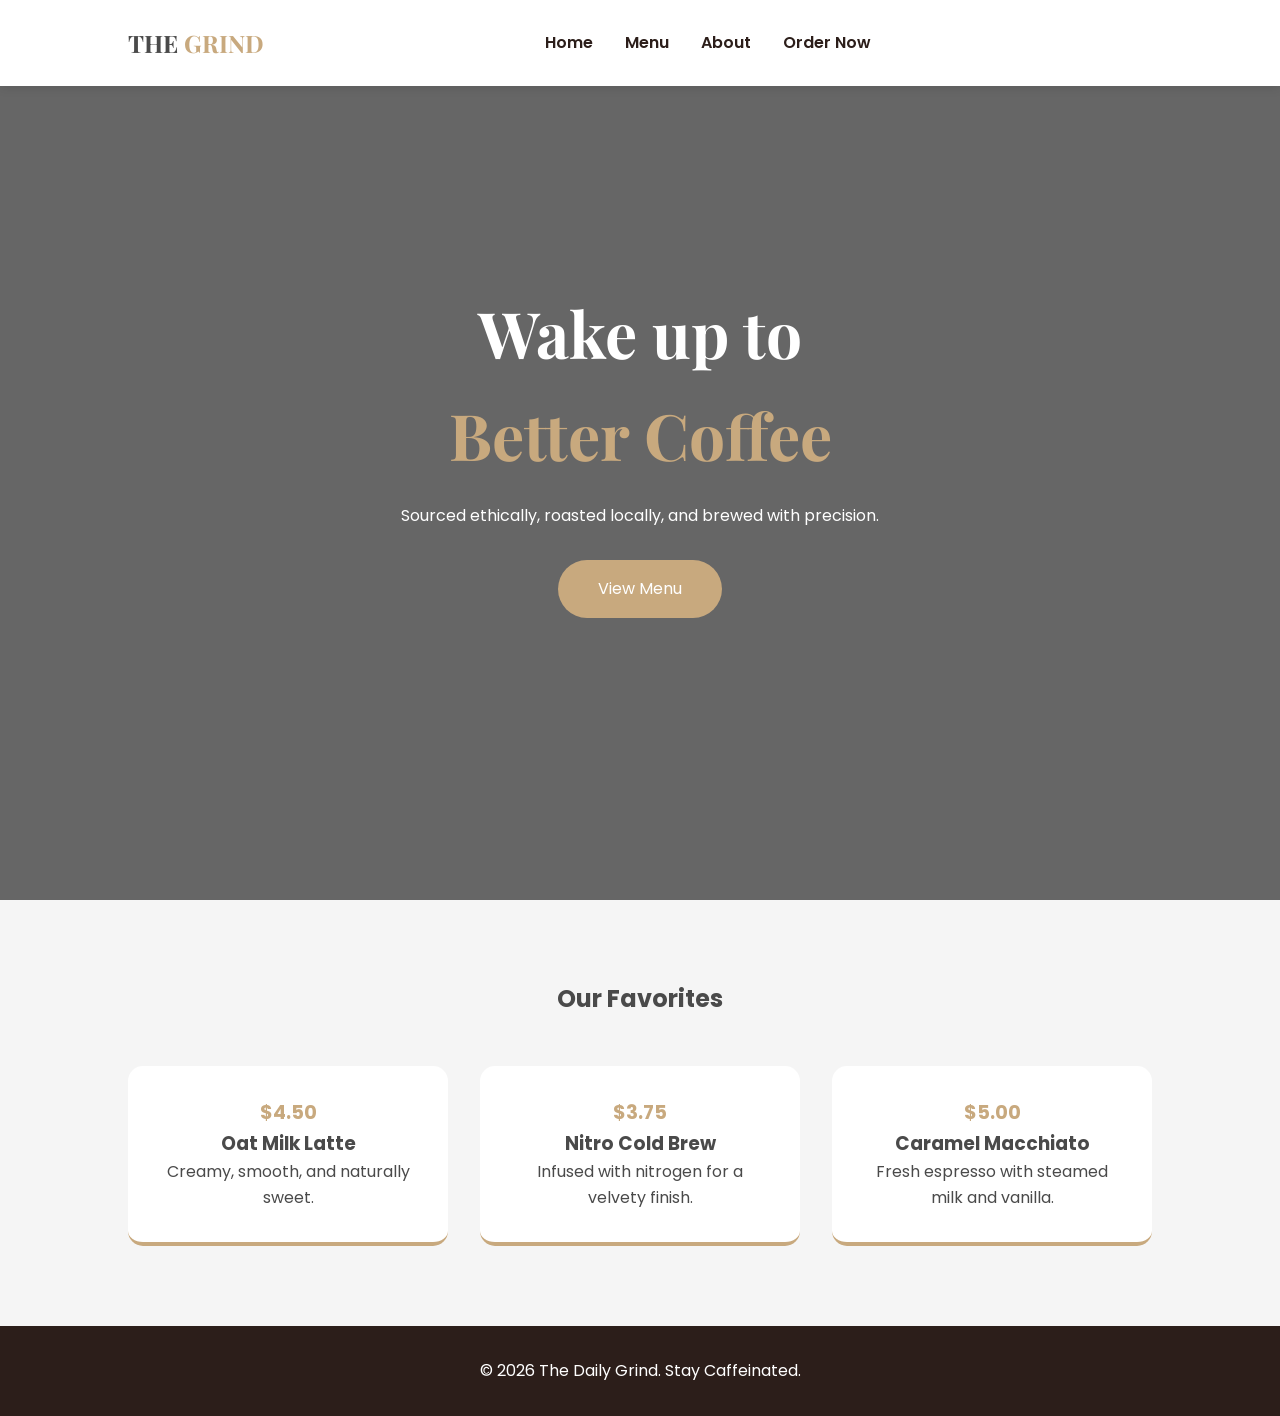
<file: index.html>
<!DOCTYPE html>
<html lang="en">
<head>
    <meta charset="UTF-8">
    <meta name="viewport" content="width=device-width, initial-scale=1.0">
    <title>The Daily Grind | Artisan Coffee</title>
    <link rel="stylesheet" href="style.css">
    <link href="https://fonts.googleapis.com/css2?family=Playfair+Display:ital,wght@0,700;1,700&family=Poppins:wght@300;400;600&display=swap" rel="stylesheet">
</head>
<body>
    <nav class="navbar">
        <div class="logo">THE <span>GRIND</span></div>
        <ul class="nav-links">
            <li><a href="#home">Home</a></li>
            <li><a href="#menu">Menu</a></li>
            <li><a href="#about">About</a></li>
            <li><a href="#contact" class="btn-small">Order Now</a></li>
        </ul>
        <div class="hamburger"><span></span><span></span><span></span></div>
    </nav>

    <header id="home" class="hero">
        <div class="hero-content">
            <h1>Wake up to <br><span>Better Coffee</span></h1>
            <p>Sourced ethically, roasted locally, and brewed with precision.</p>
            <a href="#menu" class="btn-main">View Menu</a>
        </div>
    </header>

    <section id="menu" class="menu-section">
        <h2>Our Favorites</h2>
        <div class="menu-grid">
            <div class="menu-item">
                <div class="price">$4.50</div>
                <h3>Oat Milk Latte</h3>
                <p>Creamy, smooth, and naturally sweet.</p>
            </div>
            <div class="menu-item">
                <div class="price">$3.75</div>
                <h3>Nitro Cold Brew</h3>
                <p>Infused with nitrogen for a velvety finish.</p>
            </div>
            <div class="menu-item">
                <div class="price">$5.00</div>
                <h3>Caramel Macchiato</h3>
                <p>Fresh espresso with steamed milk and vanilla.</p>
            </div>
        </div>
    </section>

    <footer id="contact">
        <p>&copy; 2026 The Daily Grind. Stay Caffeinated.</p>
    </footer>

    <script src="script.js"></script>
</body>
</html>
</file>
<file: style.css>
:root {
    --primary: #2c1e1a;
    --accent: #c8a97e;
    --light: #f5f5f5;
    --text: #4a4a4a;
}

* { margin: 0; padding: 0; box-sizing: border-box; }
body { font-family: 'Poppins', sans-serif; color: var(--text); line-height: 1.6; scroll-behavior: smooth; }

/* Navigation */
.navbar {
    display: flex;
    justify-content: space-between;
    align-items: center;
    padding: 1.5rem 10%;
    background: white;
    position: fixed;
    width: 100%;
    z-index: 1000;
    box-shadow: 0 2px 10px rgba(0,0,0,0.1);
}

.logo { font-family: 'Playfair Display', serif; font-size: 1.5rem; font-weight: bold; }
.logo span { color: var(--accent); }
.nav-links { display: flex; list-style: none; gap: 2rem; }
.nav-links a { text-decoration: none; color: var(--primary); font-weight: 600; transition: 0.3s; }
.nav-links a:hover { color: var(--accent); }

/* Hero Section */
.hero {
    height: 100vh;
    background: linear-gradient(rgba(0,0,0,0.6), rgba(0,0,0,0.6)), 
                url('https://images.unsplash.com/photo-1495474472287-4d71bcdd2085?auto=format&fit=crop&w=1500&q=80') center/cover;
    display: flex;
    align-items: center;
    justify-content: center;
    text-align: center;
    color: white;
}

.hero h1 { font-family: 'Playfair Display', serif; font-size: 4rem; margin-bottom: 1rem; }
.hero h1 span { color: var(--accent); }
.btn-main {
    display: inline-block;
    padding: 1rem 2.5rem;
    background: var(--accent);
    color: white;
    text-decoration: none;
    border-radius: 50px;
    margin-top: 2rem;
    transition: 0.4s;
}
.btn-main:hover { background: #b08d5f; transform: translateY(-3px); }

/* Menu */
.menu-section { padding: 5rem 10%; background: var(--light); text-align: center; }
.menu-grid {
    display: grid;
    grid-template-columns: repeat(auto-fit, minmax(250px, 1fr));
    gap: 2rem;
    margin-top: 3rem;
}

.menu-item {
    background: white;
    padding: 2rem;
    border-radius: 15px;
    position: relative;
    transition: 0.3s;
    border-bottom: 4px solid var(--accent);
}
.menu-item:hover { transform: translateY(-10px); }
.price { color: var(--accent); font-weight: bold; font-size: 1.2rem; }

footer { padding: 2rem; background: var(--primary); color: white; text-align: center; }
</file>
